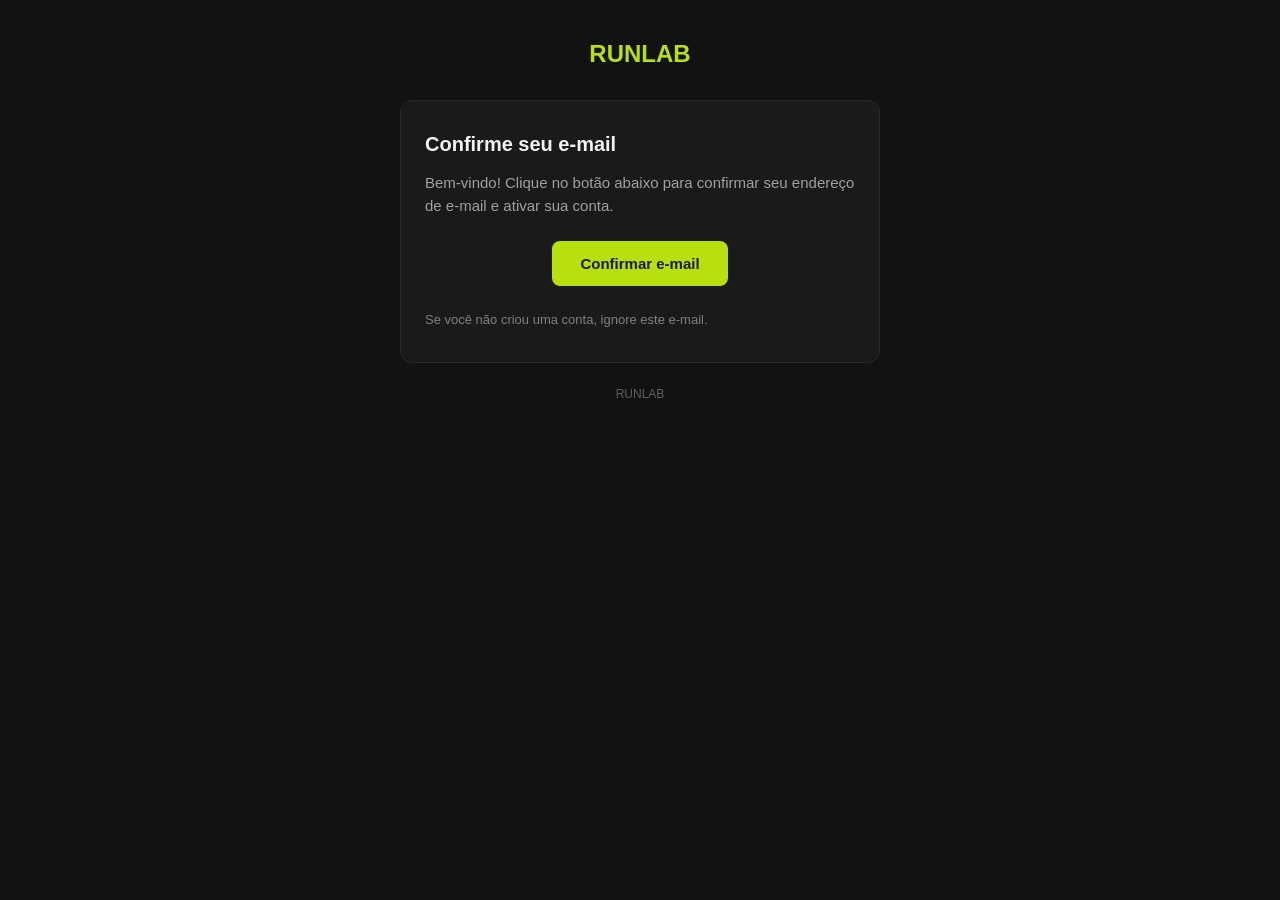
<file: docs/supabase-email-templates/confirmation.html>
<!--
  SUPABASE: Confirm signup (Confirmation)
  Subject sugerido: Confirme seu cadastro - RUNLAB
-->
<!DOCTYPE html>
<html lang="pt-BR">
<head>
  <meta charset="UTF-8">
  <meta name="viewport" content="width=device-width, initial-scale=1.0">
  <title>Confirmar cadastro</title>
</head>
<body style="margin: 0; padding: 0; font-family: -apple-system, BlinkMacSystemFont, 'Segoe UI', Roboto, 'Helvetica Neue', Arial, sans-serif; background-color: #121212; color: #e0e0e0;">
  <table role="presentation" width="100%" cellspacing="0" cellpadding="0" style="background-color: #121212;">
    <tr>
      <td align="center" style="padding: 40px 20px;">
        <table role="presentation" width="100%" cellspacing="0" cellpadding="0" style="max-width: 480px;">
          <tr>
            <td style="padding-bottom: 32px; text-align: center;">
              <span style="font-size: 24px; font-weight: 700; color: #b8e00f;">RUNLAB</span>
            </td>
          </tr>
          <tr>
            <td style="background-color: #1a1a1a; border-radius: 12px; padding: 32px 24px; border: 1px solid #2a2a2a;">
              <h1 style="margin: 0 0 16px 0; font-size: 20px; font-weight: 600; color: #f2f2f2;">
                Confirme seu e-mail
              </h1>
              <p style="margin: 0 0 24px 0; font-size: 15px; line-height: 1.5; color: #a0a0a0;">
                Bem-vindo! Clique no botão abaixo para confirmar seu endereço de e-mail e ativar sua conta.
              </p>
              <p style="margin: 0 0 24px 0; text-align: center;">
                <a href="{{ .ConfirmationURL }}" style="display: inline-block; padding: 14px 28px; background-color: #b8e00f; color: #1a1a1a; font-size: 15px; font-weight: 600; text-decoration: none; border-radius: 8px;">
                  Confirmar e-mail
                </a>
              </p>
              <p style="margin: 0; font-size: 13px; line-height: 1.5; color: #808080;">
                Se você não criou uma conta, ignore este e-mail.
              </p>
            </td>
          </tr>
          <tr>
            <td style="padding-top: 24px; text-align: center;">
              <p style="margin: 0; font-size: 12px; color: #606060;">
                RUNLAB
              </p>
            </td>
          </tr>
        </table>
      </td>
    </tr>
  </table>
</body>
</html>
</file>
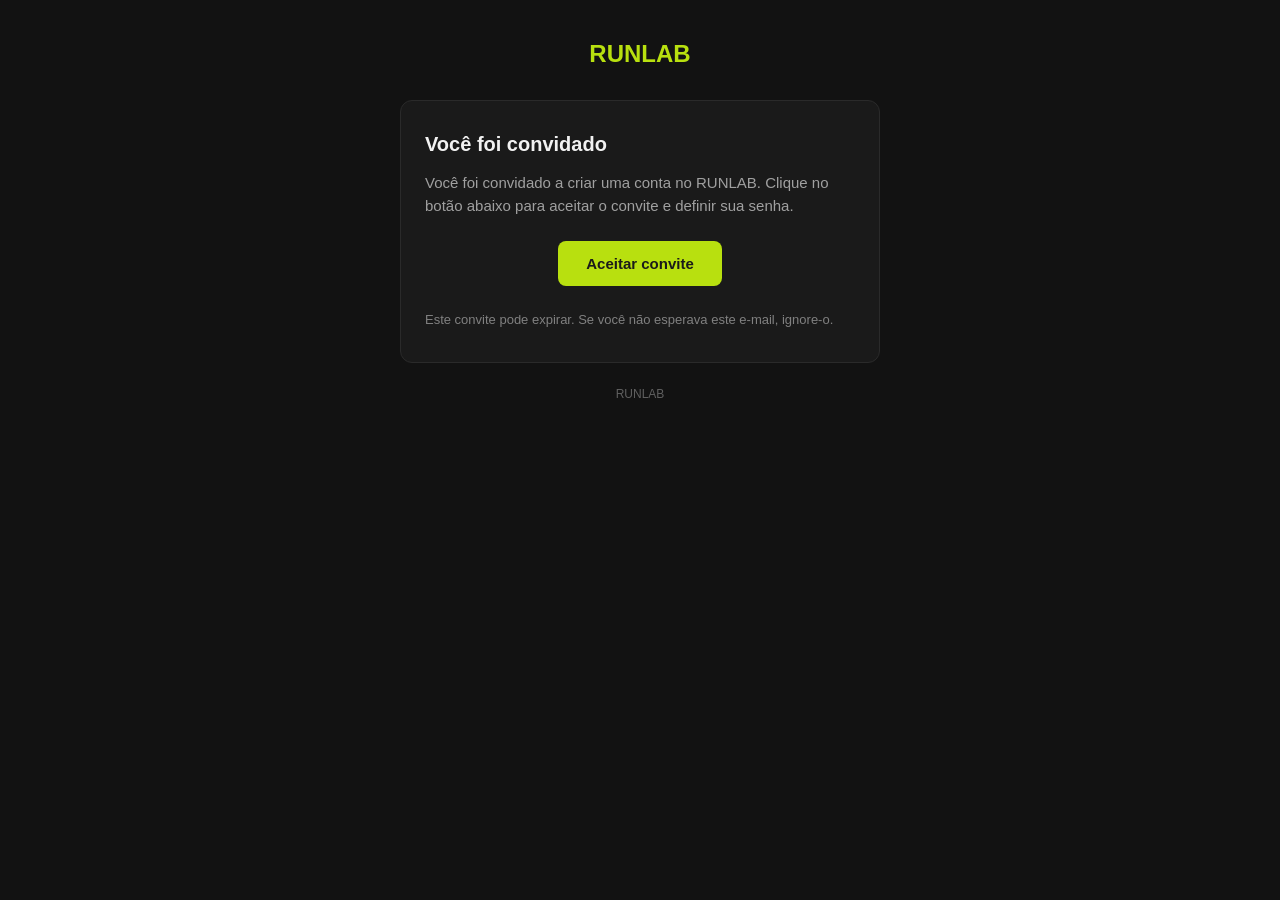
<file: docs/supabase-email-templates/invite.html>
<!--
  SUPABASE: Invite user
  Subject sugerido: Você foi convidado - RUNLAB
-->
<!DOCTYPE html>
<html lang="pt-BR">
<head>
  <meta charset="UTF-8">
  <meta name="viewport" content="width=device-width, initial-scale=1.0">
  <title>Convite RUNLAB</title>
</head>
<body style="margin: 0; padding: 0; font-family: -apple-system, BlinkMacSystemFont, 'Segoe UI', Roboto, 'Helvetica Neue', Arial, sans-serif; background-color: #121212; color: #e0e0e0;">
  <table role="presentation" width="100%" cellspacing="0" cellpadding="0" style="background-color: #121212;">
    <tr>
      <td align="center" style="padding: 40px 20px;">
        <table role="presentation" width="100%" cellspacing="0" cellpadding="0" style="max-width: 480px;">
          <tr>
            <td style="padding-bottom: 32px; text-align: center;">
              <span style="font-size: 24px; font-weight: 700; color: #b8e00f;">RUNLAB</span>
            </td>
          </tr>
          <tr>
            <td style="background-color: #1a1a1a; border-radius: 12px; padding: 32px 24px; border: 1px solid #2a2a2a;">
              <h1 style="margin: 0 0 16px 0; font-size: 20px; font-weight: 600; color: #f2f2f2;">
                Você foi convidado
              </h1>
              <p style="margin: 0 0 24px 0; font-size: 15px; line-height: 1.5; color: #a0a0a0;">
                Você foi convidado a criar uma conta no RUNLAB. Clique no botão abaixo para aceitar o convite e definir sua senha.
              </p>
              <p style="margin: 0 0 24px 0; text-align: center;">
                <a href="{{ .ConfirmationURL }}" style="display: inline-block; padding: 14px 28px; background-color: #b8e00f; color: #1a1a1a; font-size: 15px; font-weight: 600; text-decoration: none; border-radius: 8px;">
                  Aceitar convite
                </a>
              </p>
              <p style="margin: 0; font-size: 13px; line-height: 1.5; color: #808080;">
                Este convite pode expirar. Se você não esperava este e-mail, ignore-o.
              </p>
            </td>
          </tr>
          <tr>
            <td style="padding-top: 24px; text-align: center;">
              <p style="margin: 0; font-size: 12px; color: #606060;">
                RUNLAB
              </p>
            </td>
          </tr>
        </table>
      </td>
    </tr>
  </table>
</body>
</html>
</file>
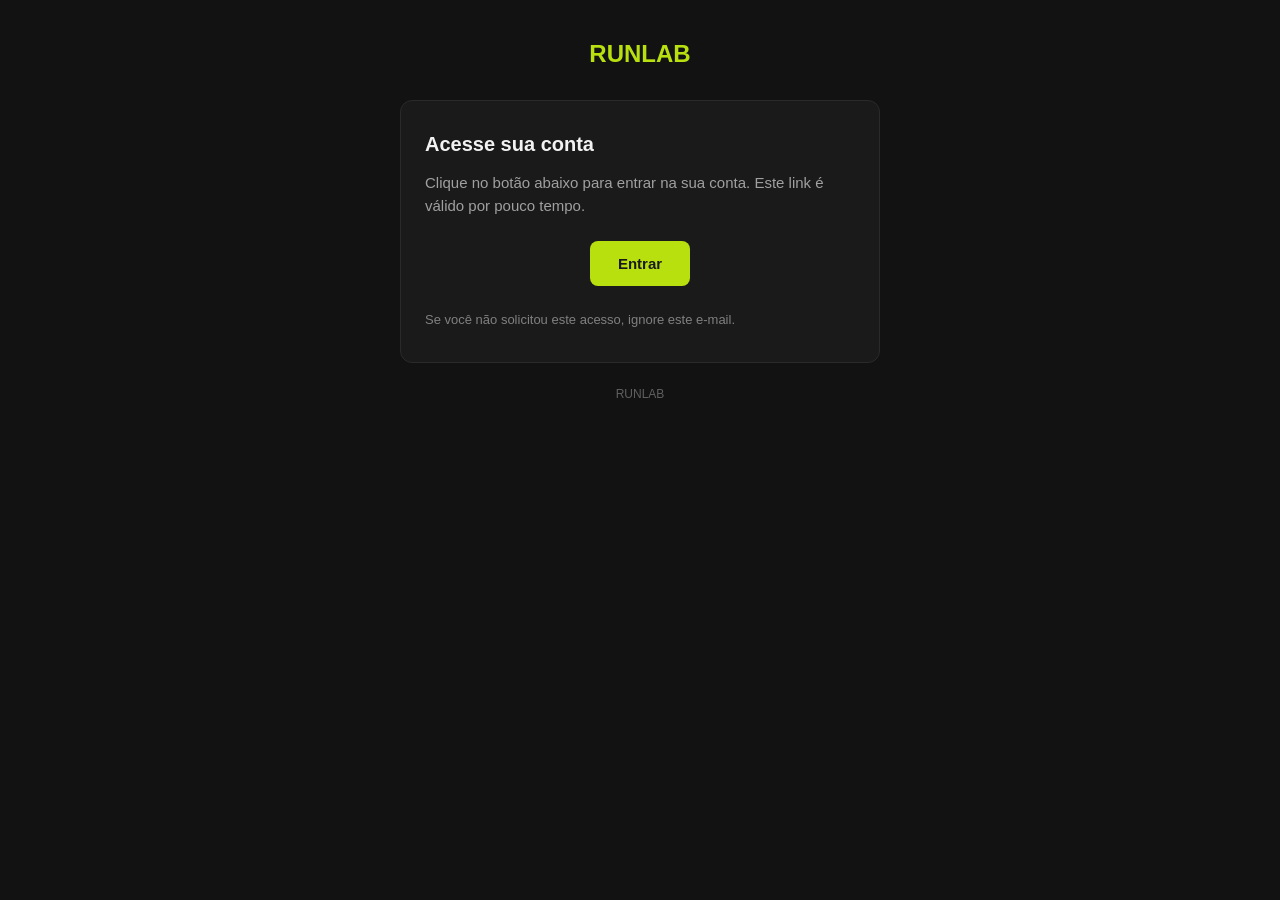
<file: docs/supabase-email-templates/magic_link.html>
<!--
  SUPABASE: Magic link
  Subject sugerido: Seu link de acesso - RUNLAB
-->
<!DOCTYPE html>
<html lang="pt-BR">
<head>
  <meta charset="UTF-8">
  <meta name="viewport" content="width=device-width, initial-scale=1.0">
  <title>Link de acesso</title>
</head>
<body style="margin: 0; padding: 0; font-family: -apple-system, BlinkMacSystemFont, 'Segoe UI', Roboto, 'Helvetica Neue', Arial, sans-serif; background-color: #121212; color: #e0e0e0;">
  <table role="presentation" width="100%" cellspacing="0" cellpadding="0" style="background-color: #121212;">
    <tr>
      <td align="center" style="padding: 40px 20px;">
        <table role="presentation" width="100%" cellspacing="0" cellpadding="0" style="max-width: 480px;">
          <tr>
            <td style="padding-bottom: 32px; text-align: center;">
              <span style="font-size: 24px; font-weight: 700; color: #b8e00f;">RUNLAB</span>
            </td>
          </tr>
          <tr>
            <td style="background-color: #1a1a1a; border-radius: 12px; padding: 32px 24px; border: 1px solid #2a2a2a;">
              <h1 style="margin: 0 0 16px 0; font-size: 20px; font-weight: 600; color: #f2f2f2;">
                Acesse sua conta
              </h1>
              <p style="margin: 0 0 24px 0; font-size: 15px; line-height: 1.5; color: #a0a0a0;">
                Clique no botão abaixo para entrar na sua conta. Este link é válido por pouco tempo.
              </p>
              <p style="margin: 0 0 24px 0; text-align: center;">
                <a href="{{ .ConfirmationURL }}" style="display: inline-block; padding: 14px 28px; background-color: #b8e00f; color: #1a1a1a; font-size: 15px; font-weight: 600; text-decoration: none; border-radius: 8px;">
                  Entrar
                </a>
              </p>
              <p style="margin: 0; font-size: 13px; line-height: 1.5; color: #808080;">
                Se você não solicitou este acesso, ignore este e-mail.
              </p>
            </td>
          </tr>
          <tr>
            <td style="padding-top: 24px; text-align: center;">
              <p style="margin: 0; font-size: 12px; color: #606060;">
                RUNLAB
              </p>
            </td>
          </tr>
        </table>
      </td>
    </tr>
  </table>
</body>
</html>
</file>
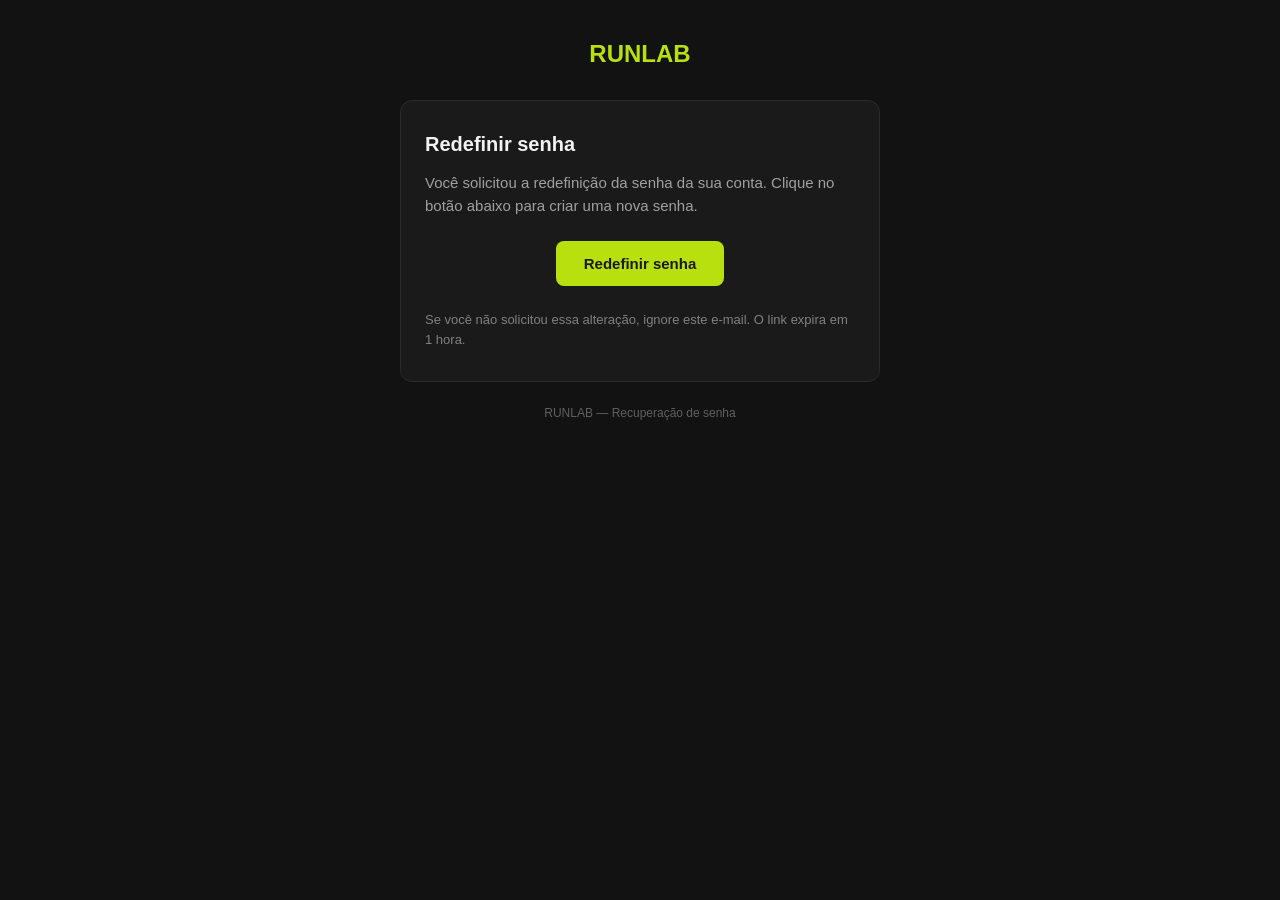
<file: docs/supabase-email-templates/recovery.html>
<!--
  SUPABASE: Reset password (Recovery)
  Subject sugerido: Redefina sua senha - RUNLAB
-->
<!DOCTYPE html>
<html lang="pt-BR">
<head>
  <meta charset="UTF-8">
  <meta name="viewport" content="width=device-width, initial-scale=1.0">
  <title>Redefinir senha</title>
</head>
<body style="margin: 0; padding: 0; font-family: -apple-system, BlinkMacSystemFont, 'Segoe UI', Roboto, 'Helvetica Neue', Arial, sans-serif; background-color: #121212; color: #e0e0e0;">
  <table role="presentation" width="100%" cellspacing="0" cellpadding="0" style="background-color: #121212;">
    <tr>
      <td align="center" style="padding: 40px 20px;">
        <table role="presentation" width="100%" cellspacing="0" cellpadding="0" style="max-width: 480px;">
          <tr>
            <td style="padding-bottom: 32px; text-align: center;">
              <span style="font-size: 24px; font-weight: 700; color: #b8e00f;">RUNLAB</span>
            </td>
          </tr>
          <tr>
            <td style="background-color: #1a1a1a; border-radius: 12px; padding: 32px 24px; border: 1px solid #2a2a2a;">
              <h1 style="margin: 0 0 16px 0; font-size: 20px; font-weight: 600; color: #f2f2f2;">
                Redefinir senha
              </h1>
              <p style="margin: 0 0 24px 0; font-size: 15px; line-height: 1.5; color: #a0a0a0;">
                Você solicitou a redefinição da senha da sua conta. Clique no botão abaixo para criar uma nova senha.
              </p>
              <p style="margin: 0 0 24px 0; text-align: center;">
                <a href="{{ .ConfirmationURL }}" style="display: inline-block; padding: 14px 28px; background-color: #b8e00f; color: #1a1a1a; font-size: 15px; font-weight: 600; text-decoration: none; border-radius: 8px;">
                  Redefinir senha
                </a>
              </p>
              <p style="margin: 0; font-size: 13px; line-height: 1.5; color: #808080;">
                Se você não solicitou essa alteração, ignore este e-mail. O link expira em 1 hora.
              </p>
            </td>
          </tr>
          <tr>
            <td style="padding-top: 24px; text-align: center;">
              <p style="margin: 0; font-size: 12px; color: #606060;">
                RUNLAB — Recuperação de senha
              </p>
            </td>
          </tr>
        </table>
      </td>
    </tr>
  </table>
</body>
</html>
</file>
